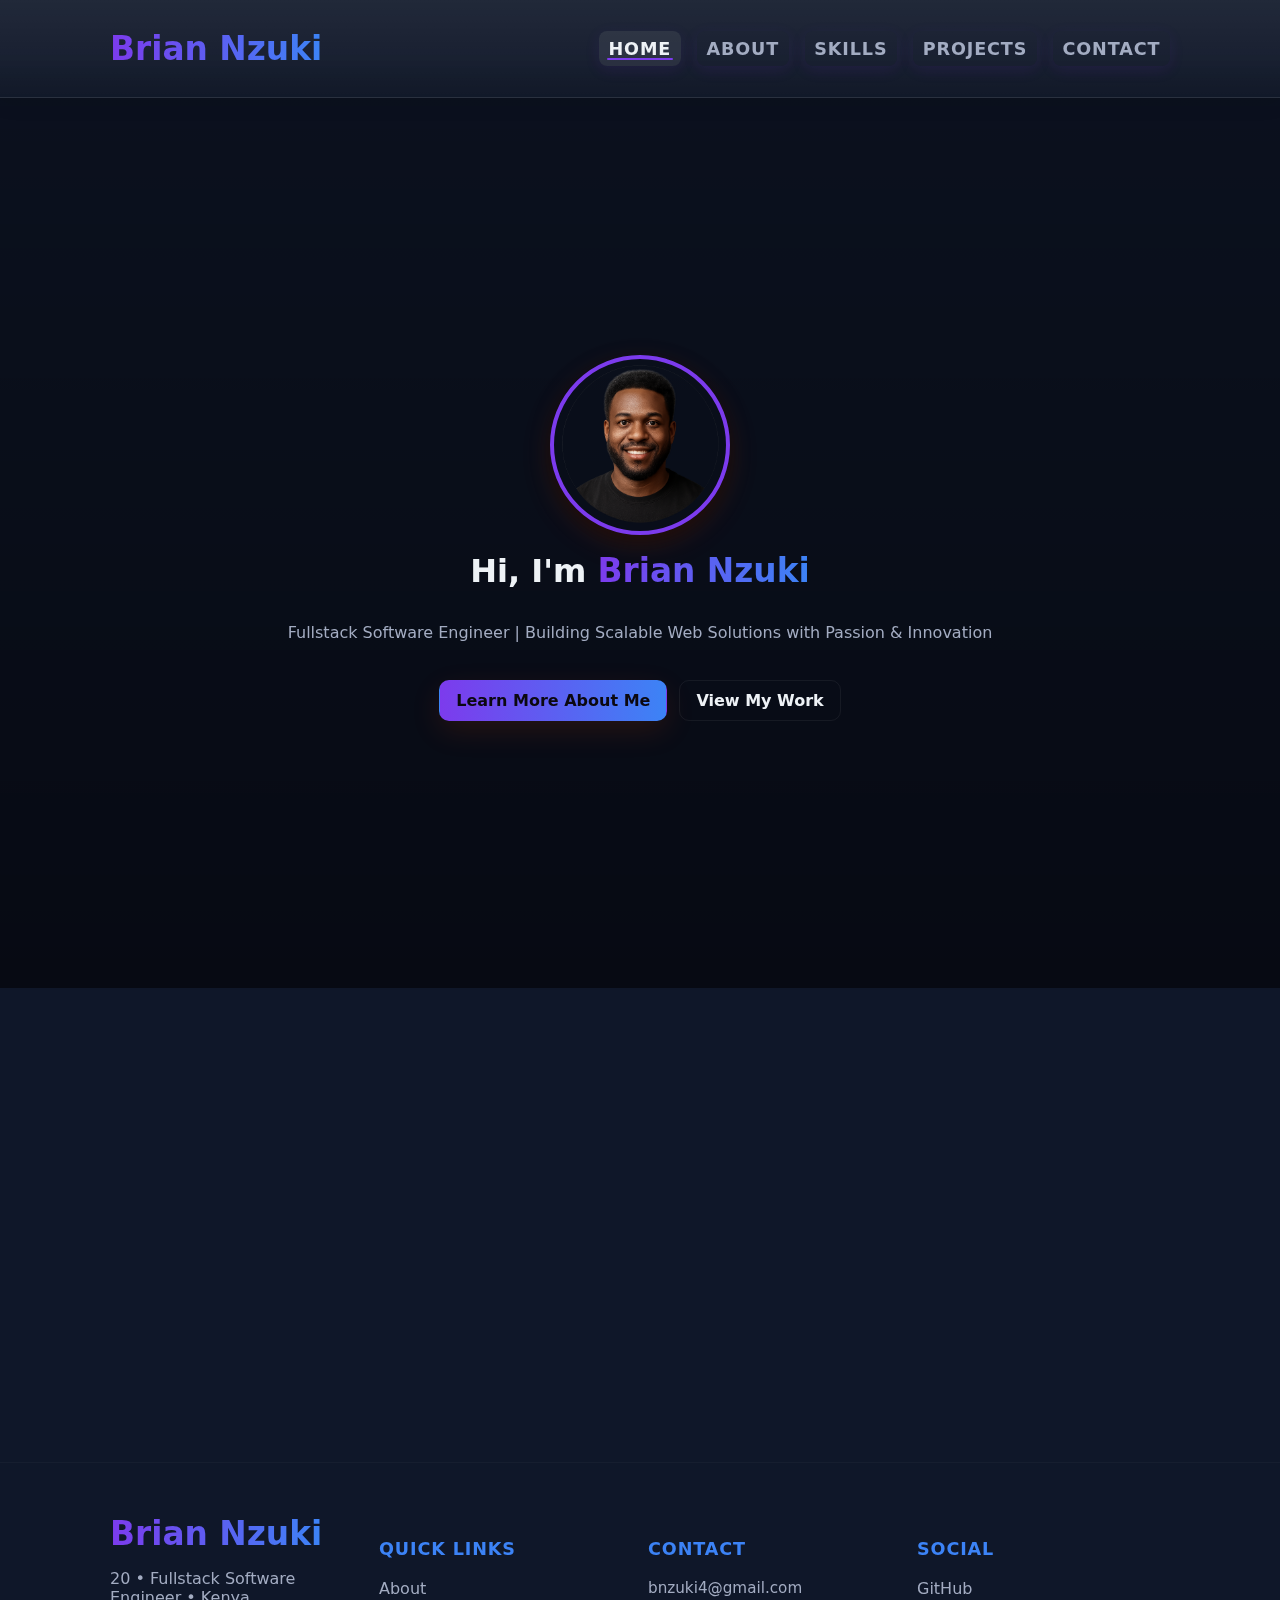
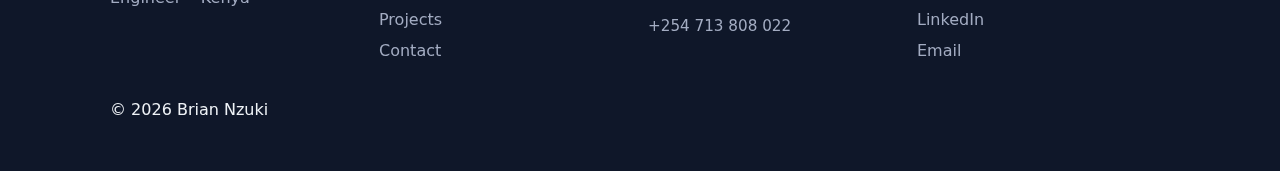
<file: index.html>
<!doctype html>
<html lang="en">

<head>
  <meta charset="utf-8" />
  <meta name="viewport" content="width=device-width,initial-scale=1" />
  <title>Brian Nzuki — Portfolio</title>

  <!-- Favicon -->
  <link rel="icon" type="image/x-icon" href="favicon/favicon.ico" />
  <link rel="icon" type="image/png" sizes="32x32" href="favicon/favicon-32x32.png" />
  <link rel="icon" type="image/png" sizes="16x16" href="favicon/favicon-16x16.png" />
  <link rel="apple-touch-icon" sizes="180x180" href="favicon/apple-touch-icon.png" />
  <link rel="manifest" href="favicon/site.webmanifest" />
  <meta name="theme-color" content="#8a2be6" />
  <meta name="msapplication-TileColor" content="#8a2be6" />

  <link rel="stylesheet" href="css/style.css" />
</head>

<body>
  <header class="site-header glass">
    <div class="container header-inner">
      <a class="brand" href="index.html"><span class="name-gradient">Brian Nzuki</span></a>
      <nav class="nav" id="nav">
        <a href="index.html" class="nav-link active">Home</a>
        <a href="about.html" class="nav-link">About</a>
        <a href="skills.html" class="nav-link">Skills</a>
        <a href="projects.html" class="nav-link">Projects</a>
        <a href="contact.html" class="nav-link">Contact</a>
      </nav>
      <button id="hamburger" class="hamburger" aria-label="menu">☰</button>
    </div>

    <!-- Mobile Navigation Menu -->
    <div id="mobile-nav" class="mobile-nav">
      <div class="mobile-nav-content">
        <div class="mobile-nav-header">
          <span class="name-gradient">Brian Nzuki</span>
          <button id="close-mobile-nav" class="close-mobile-nav" aria-label="close menu">×</button>
        </div>
        <nav class="mobile-nav-links">
          <a href="index.html" class="mobile-nav-link active">Home</a>
          <a href="about.html" class="mobile-nav-link">About</a>
          <a href="skills.html" class="mobile-nav-link">Skills</a>
          <a href="projects.html" class="mobile-nav-link">Projects</a>
          <a href="contact.html" class="mobile-nav-link">Contact</a>
        </nav>
        <div class="mobile-nav-footer">
          <a href="mailto:bnzuki4@gmail.com" class="mobile-nav-contact">bnzuki4@gmail.com</a>
          <a href="tel:+254713808022" class="mobile-nav-contact">+254 713 808 022</a>
        </div>
      </div>
    </div>
  </header>

  <main>
    <section class="hero full" id="home">
      <div class="container">
        <div class="hero-overlay"></div>
        <div class="hero-content" data-animate>
          <img class="profile" src="images/profile.png" alt="Brian Nzuki — profile" width="128" height="128" />
          <h1>Hi, I'm <span class="name-gradient">Brian Nzuki</span></h1>
          <p class="subtitle">Fullstack Software Engineer | Building Scalable Web Solutions with Passion &amp;
            Innovation
          </p>
          <div class="cta-group">
            <a class="btn primary" href="about.html">Learn More About Me</a>
            <a class="btn outline" href="projects.html">View My Work</a>
          </div>
        </div>
      </div>
    </section>

    <section class="stats" data-animate>
      <div class="container stats-grid">
        <div class="stat card">
          <div class="stat-icon">&lt;/&gt;</div>
          <h3>3+ Languages</h3>
          <p>JavaScript • Python • TypeScript</p>
        </div>
        <div class="stat card">
          <div class="stat-icon">🗄️</div>
          <h3>MERN Stack</h3>
          <p>MongoDB • Express • React • Node.js</p>
        </div>
        <div class="stat card">
          <div class="stat-icon">🌐</div>
          <h3>5+ Projects</h3>
          <p>Web apps & AI solutions</p>
        </div>
      </div>
    </section>

    <section class="final-cta" data-animate>
      <div class="container final-cta-inner">
        <h2>Ready to Build Something Amazing?</h2>
        <a class="btn primary" href="contact.html">Get In Touch</a>
      </div>
    </section>
  </main>

  <footer class="site-footer">
    <div class="container footer-grid">
      <div>
        <div class="brand-footer"><span class="name-gradient">Brian Nzuki</span></div>
        <p class="muted">20 • Fullstack Software Engineer • Kenya</p>
      </div>
      <div class="quick-links">
        <h4>Quick Links</h4>
        <a href="about.html">About</a>
        <a href="projects.html">Projects</a>
        <a href="contact.html">Contact</a>
      </div>
      <div class="contact-col">
        <h4>Contact</h4>
        <p>bnzuki4@gmail.com</p>
        <p>+254 713 808 022</p>
      </div>
      <div class="social-col">
        <h4>Social</h4>
        <a href="https://github.com/psychokeed" aria-label="GitHub">GitHub</a>
        <a href="https://www.linkedin.com/in/brian-david-5035b231b/" aria-label="LinkedIn">LinkedIn</a>
        <a href="mailto:bnzuki4@gmail.com">Email</a>
      </div>
    </div>
    <div class="container copyright">© <span id="year"></span> Brian Nzuki</div>
  </footer>

  <div id="toast" class="toast" aria-live="polite"></div>

  <script src="js/main.js"></script>
</body>

</html>
</file>
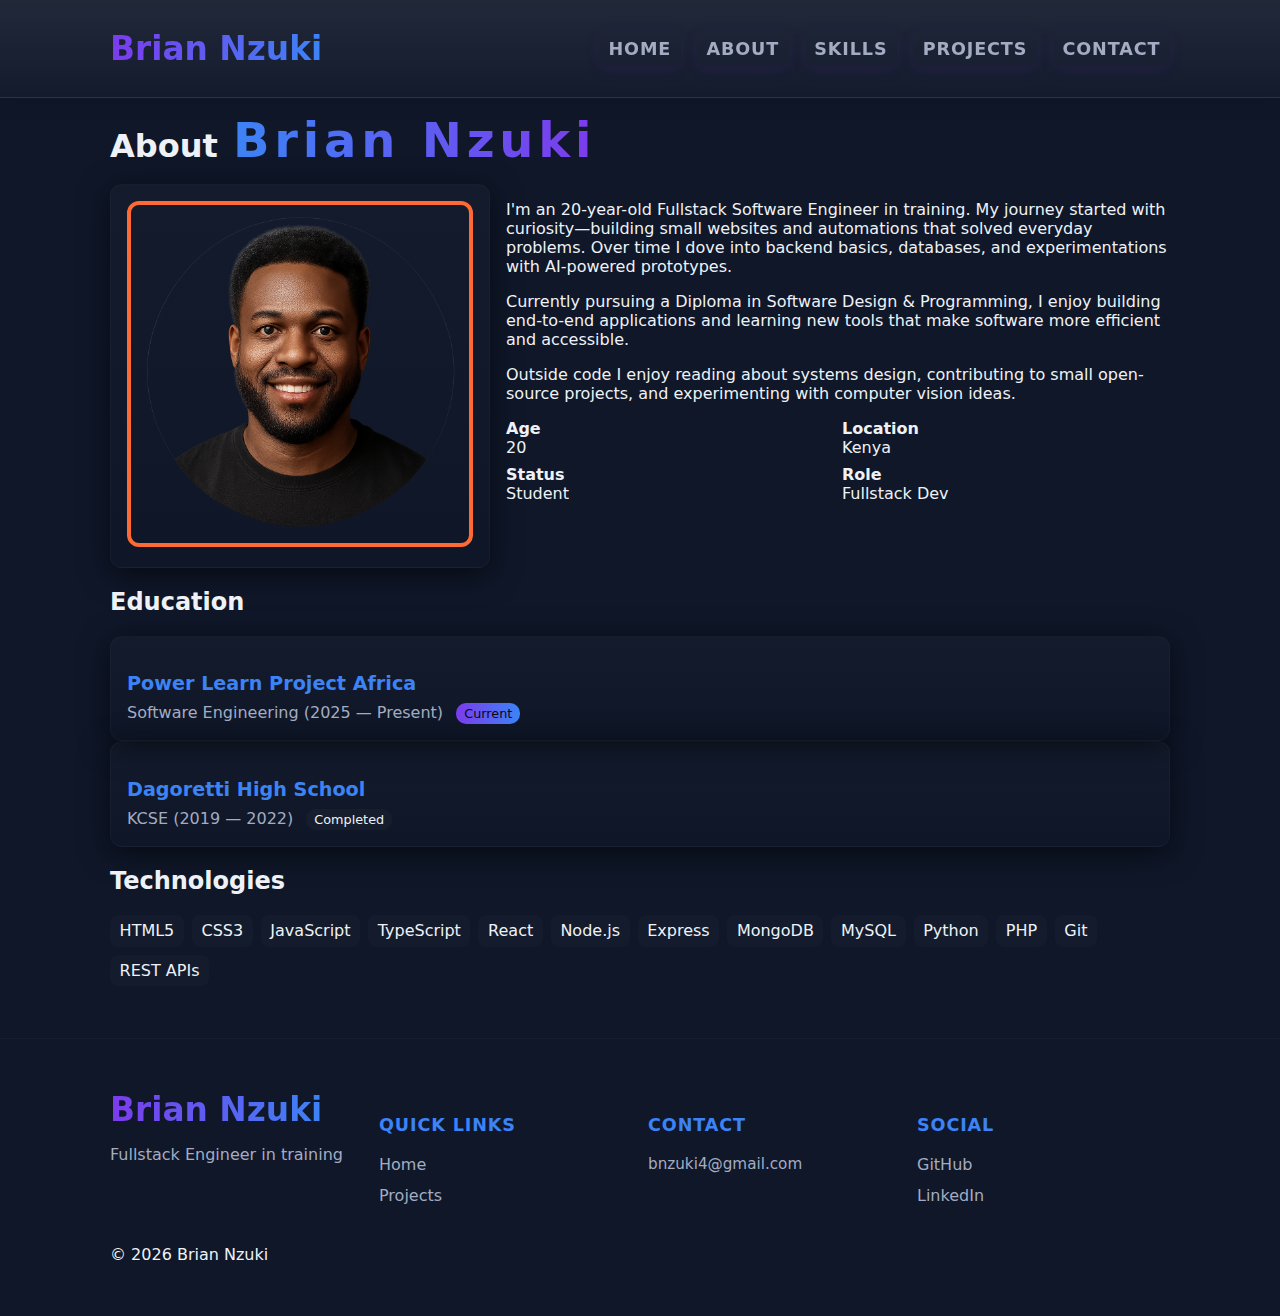
<file: about.html>
<!doctype html>
<html lang="en">

<head>
  <meta charset="utf-8" />
  <meta name="viewport" content="width=device-width,initial-scale=1" />
  <title>About — Brian Nzuki</title>
 <!-- Favicon -->
  <link rel="icon" type="image/x-icon" href="favicon/favicon.ico" />
  <link rel="icon" type="image/png" sizes="32x32" href="favicon/favicon-32x32.png" />
  <link rel="icon" type="image/png" sizes="16x16" href="favicon/favicon-16x16.png" />
  <link rel="apple-touch-icon" sizes="180x180" href="favicon/apple-touch-icon.png" />
  <link rel="manifest" href="favicon/site.webmanifest" />
  <meta name="theme-color" content="#8a2be6" />
  <meta name="msapplication-TileColor" content="#8a2be6" />


  <link rel="stylesheet" href="css/style.css" />
</head>

<body>
  <header class="site-header glass">
    <div class="container header-inner"><a class="brand" href="index.html"><span class="name-gradient">Brian
          Nzuki</span></a>
      <nav class="nav"><a href="index.html" class="nav-link">Home</a><a href="about.html"
          class="nav-link active">About</a><a href="skills.html" class="nav-link">Skills</a><a href="projects.html"
          class="nav-link">Projects</a><a href="contact.html" class="nav-link">Contact</a></nav>
      <button id="hamburger-2" class="hamburger" aria-label="menu">☰</button>
    </div>

    <!-- Mobile Navigation Menu -->
    <div id="mobile-nav" class="mobile-nav">
      <div class="mobile-nav-content">
        <div class="mobile-nav-header">
          <span class="name-gradient">Brian Nzuki</span>
          <button id="close-mobile-nav" class="close-mobile-nav" aria-label="close menu">×</button>
        </div>
        <nav class="mobile-nav-links">
          <a href="index.html" class="mobile-nav-link">Home</a>
          <a href="about.html" class="mobile-nav-link active">About</a>
          <a href="skills.html" class="mobile-nav-link">Skills</a>
          <a href="projects.html" class="mobile-nav-link">Projects</a>
          <a href="contact.html" class="mobile-nav-link">Contact</a>
        </nav>
        <div class="mobile-nav-footer">
          <a href="mailto:bnzuki4@gmail.com" class="mobile-nav-contact">bnzuki4@gmail.com</a>
          <a href="tel:+254713808022" class="mobile-nav-contact">+254 713 808 022</a>
        </div>
      </div>
    </div>
  </header>
  <main class="container">
    <section class="page-hero" data-animate id="about">
      <h1>About <span class="name-gradient">Brian Nzuki</span></h1>
    </section>
    <section class="bio-grid" data-animate id="bio">
      <div class="bio-photo card"><img src="images/profile.png" alt="Brian"
          style="width:100%;border-radius:12px;border:4px solid hsl(16 100% 60%);" /></div>
      <div class="bio-content">
        <p>I'm an 20-year-old Fullstack Software Engineer in training. My journey started with curiosity—building small
          websites and automations that solved everyday problems. Over time I dove into backend basics, databases, and
          experimentations with AI-powered prototypes.</p>
        <p>Currently pursuing a Diploma in Software Design & Programming, I enjoy building end-to-end applications and
          learning new tools that make software more efficient and accessible.</p>
        <p>Outside code I enjoy reading about systems design, contributing to small open-source projects, and
          experimenting with computer vision ideas.</p>
        <div class="info-grid">
          <div><strong>Age</strong>
            <div>20</div>
          </div>
          <div><strong>Location</strong>
            <div>Kenya</div>
          </div>
          <div><strong>Status</strong>
            <div>Student</div>
          </div>
          <div><strong>Role</strong>
            <div>Fullstack Dev</div>
          </div>
        </div>
      </div>
    </section>
    <section class="education" data-animate>
      <h2>Education</h2>
      <div class="timeline">
        <div class="edu card">
          <h3>Power Learn Project Africa</h3>
          <p> Software Engineering (2025 — Present) <span class="badge current">Current</span></p>
        </div>
        <div class="edu card">
          <h3>Dagoretti High School</h3>
          <p>KCSE (2019 — 2022) <span class="badge done">Completed</span></p>
        </div>
      </div>
    </section>
    <section class="techs" data-animate>
      <h2>Technologies</h2>
      <div class="tech-grid"><span class="tech">HTML5</span><span class="tech">CSS3</span><span
          class="tech">JavaScript</span><span class="tech">TypeScript</span><span class="tech">React</span><span
          class="tech">Node.js</span><span class="tech">Express</span><span class="tech">MongoDB</span><span
          class="tech">MySQL</span><span class="tech">Python</span><span class="tech">PHP</span><span
          class="tech">Git</span><span class="tech">REST APIs</span></div>
    </section>
  </main>
  <footer class="site-footer">
    <div class="container footer-grid">
      <div>
        <div class="brand-footer"><span class="name-gradient">Brian Nzuki</span></div>
        <p class="muted">Fullstack Engineer in training</p>
      </div>
      <div class="quick-links">
        <h4>Quick Links</h4><a href="index.html">Home</a><a href="projects.html">Projects</a>
      </div>
      <div class="contact-col">
        <h4>Contact</h4>
        <p>bnzuki4@gmail.com</p>
      </div>
      <div class="social-col">
        <h4>Social</h4><a href="#">GitHub</a><a href="#">LinkedIn</a>
      </div>
    </div>
    <div class="container copyright">© <span id="year-2"></span> Brian Nzuki</div>
  </footer>
  <script src="js/main.js"></script>
</body>

</html>
</file>
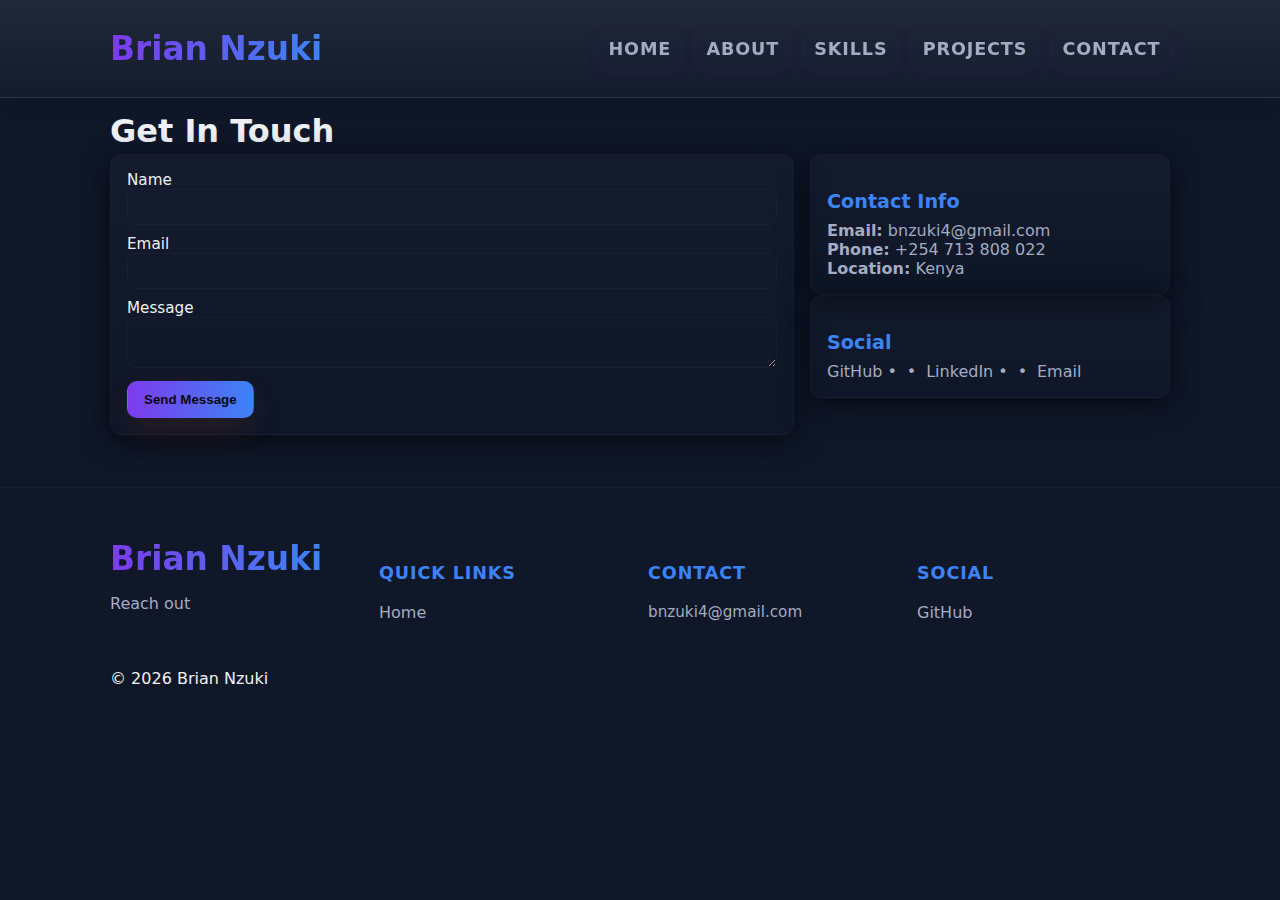
<file: contact.html>
<!doctype html>
<html lang="en">

<head>
  <meta charset="utf-8" />
  <meta name="viewport" content="width=device-width,initial-scale=1" />
  <title>Contact — Brian Nzuki</title>

   <!-- Favicon -->
  <link rel="icon" type="image/x-icon" href="favicon/favicon.ico" />
  <link rel="icon" type="image/png" sizes="32x32" href="favicon/favicon-32x32.png" />
  <link rel="icon" type="image/png" sizes="16x16" href="favicon/favicon-16x16.png" />
  <link rel="apple-touch-icon" sizes="180x180" href="favicon/apple-touch-icon.png" />
  <link rel="manifest" href="favicon/site.webmanifest" />
  <meta name="theme-color" content="#8a2be6" />
  <meta name="msapplication-TileColor" content="#8a2be6" />

  <link rel="stylesheet" href="css/style.css" />
</head>

<body>
  <header class="site-header glass">
    <div class="container header-inner"><a class="brand" href="index.html"><span class="name-gradient">Brian
          Nzuki</span></a>
      <nav class="nav"><a href="index.html" class="nav-link">Home</a><a href="about.html" class="nav-link">About</a><a
          href="skills.html" class="nav-link">Skills</a><a href="projects.html" class="nav-link">Projects</a><a
          href="contact.html" class="nav-link active">Contact</a></nav>
    </div>

    <!-- Mobile Navigation Menu -->
    <div id="mobile-nav" class="mobile-nav">
      <div class="mobile-nav-content">
        <div class="mobile-nav-header">
          <span class="name-gradient">Brian Nzuki</span>
          <button id="close-mobile-nav" class="close-mobile-nav" aria-label="close menu">×</button>
        </div>
        <nav class="mobile-nav-links">
          <a href="index.html" class="mobile-nav-link">Home</a>
          <a href="about.html" class="mobile-nav-link">About</a>
          <a href="skills.html" class="mobile-nav-link">Skills</a>
          <a href="projects.html" class="mobile-nav-link">Projects</a>
          <a href="contact.html" class="mobile-nav-link active">Contact</a>
        </nav>
        <div class="mobile-nav-footer">
          <a href="mailto:bnzuki4@gmail.com" class="mobile-nav-contact">bnzuki4@gmail.com</a>
          <a href="tel:+254713808022" class="mobile-nav-contact">+254 713 808 022</a>
        </div>
      </div>
    </div>
  </header>
  <main class="container">
    <section class="page-hero" data-animate id="contact">
      <h1>Get In Touch</h1>
    </section>
    <section class="contact-grid" data-animate id="contact-form">
      <div class="contact-form card">
        <form id="contactForm" novalidate>
          <label>Name<input type="text" id="cname" required minlength="2" /></label>
          <label>Email<input type="email" id="cemail" required /></label>
          <label>Message<textarea id="cmsg" required minlength="10"></textarea></label>
          <button class="btn primary" type="submit" id="submitBtn">Send Message</button>
        </form>
      </div>
      <div class="contact-info">
        <div class="card">
          <h3>Contact Info</h3>
          <p><strong>Email:</strong> bnzuki4@gmail.com</p>
          <p><strong>Phone:</strong> +254 713 808 022</p>
          <p><strong>Location:</strong> Kenya</p>
        </div>
        <div class="card">
          <h3>Social</h3>
          <p><a href="https://github.com/psychokeed">GitHub</a> • <a href="https://www.linkedin.com/in/brian-david-5035b231b/">LinkedIn</a> • <a href="mailto:bnzuki4@gmail.com">Email</a></p>
        </div>
      </div>
    </section>
    <section class="contact-success" id="contactSuccess" style="display:none;" data-animate>
      <div class="card">
        <h3>Thanks — Let's collaborate!</h3>
        <p>I’ll get back to you shortly.</p>
      </div>
    </section>
  </main>
  <footer class="site-footer">
    <div class="container footer-grid">
      <div>
        <div class="brand-footer"><span class="name-gradient">Brian Nzuki</span></div>
        <p class="muted">Reach out</p>
      </div>
      <div class="quick-links">
        <h4>Quick Links</h4><a href="index.html">Home</a>
      </div>
      <div class="contact-col">
        <h4>Contact</h4>
        <p>bnzuki4@gmail.com</p>
      </div>
      <div class="social-col">
        <h4>Social</h4><a href="#">GitHub</a>
      </div>
    </div>
    <div class="container copyright">© <span id="year-5"></span> Brian Nzuki</div>
  </footer>
  <script src="js/main.js"></script>
</body>

</html>
</file>
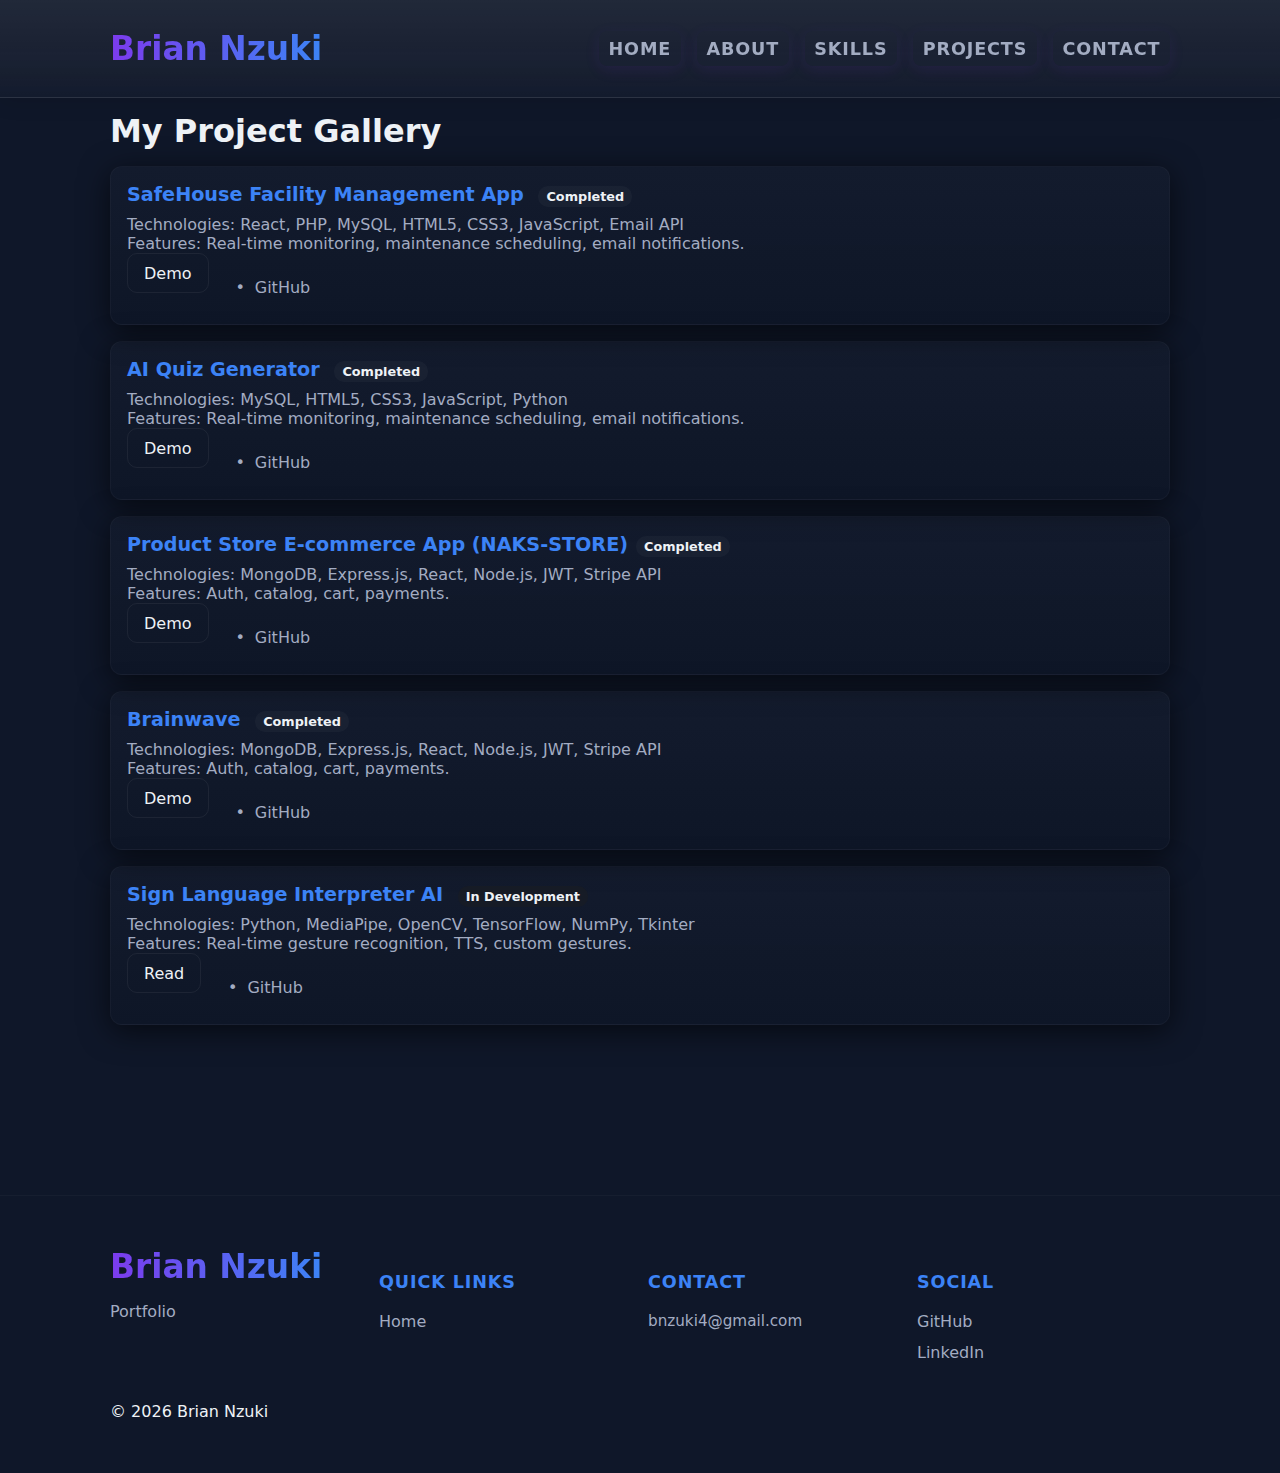
<file: projects.html>
<!doctype html>
<html lang="en">

<head>
    <meta charset="utf-8" />
    <meta name="viewport" content="width=device-width,initial-scale=1" />
    <title>Projects — Brian Nzuki</title>

     <!-- Favicon -->
  <link rel="icon" type="image/x-icon" href="favicon/favicon.ico" />
  <link rel="icon" type="image/png" sizes="32x32" href="favicon/favicon-32x32.png" />
  <link rel="icon" type="image/png" sizes="16x16" href="favicon/favicon-16x16.png" />
  <link rel="apple-touch-icon" sizes="180x180" href="favicon/apple-touch-icon.png" />
  <link rel="manifest" href="favicon/site.webmanifest" />
  <meta name="theme-color" content="#8a2be6" />
  <meta name="msapplication-TileColor" content="#8a2be6" />

    <link rel="stylesheet" href="css/style.css" />
</head>

<body>
    <header class="site-header glass">
        <div class="container header-inner"><a class="brand" href="index.html"><span class="name-gradient">Brian
                    Nzuki</span></a>
            <nav class="nav"><a href="index.html" class="nav-link">Home</a><a href="about.html"
                    class="nav-link">About</a><a href="skills.html" class="nav-link">Skills</a><a href="projects.html"
                    class="nav-link active">Projects</a><a href="contact.html" class="nav-link">Contact</a></nav>
        </div>

        <!-- Mobile Navigation Menu -->
        <div id="mobile-nav" class="mobile-nav">
            <div class="mobile-nav-content">
                <div class="mobile-nav-header">
                    <span class="name-gradient">Brian Nzuki</span>
                    <button id="close-mobile-nav" class="close-mobile-nav" aria-label="close menu">×</button>
                </div>
                <nav class="mobile-nav-links">
                    <a href="index.html" class="mobile-nav-link">Home</a>
                    <a href="about.html" class="mobile-nav-link">About</a>
                    <a href="skills.html" class="mobile-nav-link">Skills</a>
                    <a href="projects.html" class="mobile-nav-link active">Projects</a>
                    <a href="contact.html" class="mobile-nav-link">Contact</a>
                </nav>
                <div class="mobile-nav-footer">
                    <a href="mailto:bnzuki4@gmail.com" class="mobile-nav-contact">bnzuki4@gmail.com</a>
                    <a href="tel:+254713808022" class="mobile-nav-contact">+254 713 808 022</a>
                </div>
            </div>
        </div>
    </header>
    <main class="container">
        <section class="page-hero" data-animate id="projects">
            <h1>My Project Gallery</h1>
        </section>
        <section class="project-feature" data-animate id="projects-list">
            <div class="project card alt">
                <div class="project-meta">
                    <h3>SafeHouse Facility Management App <span class="badge">Completed</span></h3>
                    <p>Technologies: React, PHP, MySQL, HTML5, CSS3, JavaScript, Email API</p>
                    <p>Features: Real-time monitoring, maintenance scheduling, email notifications.</p>
                    <p class="proj-cta"><a class="btn outline" href="#">Demo</a> <a class="btn"
                            href="https://github.com/psychokeed">GitHub</a></p>
                </div>
            </div>
        </section>
        <section class="project-feature" data-animate id="projects-list">
            <div class="project card alt">
                <div class="project-meta">
                    <h3>AI Quiz Generator <span class="badge">Completed</span></h3>
                    <p>Technologies: MySQL, HTML5, CSS3, JavaScript, Python</p>
                    <p>Features: Real-time monitoring, maintenance scheduling, email notifications.</p>
                    <p class="proj-cta"><a class="btn outline" href="https://hackathon3-306b.onrender.com/">Demo</a> <a class="btn"
                            href="https://github.com/psychokeed/hackathon3">GitHub</a></p>
                </div>
            </div>
        </section>
        <section class="project-feature" data-animate>
            <div class="project card">
                <div class="project-meta">
                    <h3>Product Store E-commerce App (NAKS-STORE)<span class="badge">Completed</span></h3>
                    <p>Technologies: MongoDB, Express.js, React, Node.js, JWT, Stripe API</p>
                    <p>Features: Auth, catalog, cart, payments.</p>
                    <p class="proj-cta"><a class="btn outline" href="https://naks-store.vercel.app/">Demo</a> <a class="btn"
                            href="https://github.com/psychokeed/NAKS-STORE">GitHub</a></p>
                </div>
            </div>
        </section>
        <section class="project-feature" data-animate>
            <div class="project card">
                <div class="project-meta">
                    <h3>Brainwave <span class="badge">Completed</span></h3>
                    <p>Technologies: MongoDB, Express.js, React, Node.js, JWT, Stripe API</p>
                    <p>Features: Auth, catalog, cart, payments.</p>
                    <p class="proj-cta"><a class="btn outline" href="https://aichattingbrainwave.vercel.app/">Demo</a> <a class="btn"
                            href="https://github.com/psychokeed/Brainwave">GitHub</a></p>
                </div>
            </div>
        </section>
        <section class="project-feature" data-animate>
            <div class="project card alt">
                <div class="project-meta">
                    <h3>Sign Language Interpreter AI <span class="badge in-progress">In Development</span></h3>
                    <p>Technologies: Python, MediaPipe, OpenCV, TensorFlow, NumPy, Tkinter</p>
                    <p>Features: Real-time gesture recognition, TTS, custom gestures.</p>
                    <p class="proj-cta"><a class="btn outline" href="javascript:void(0);" aria-disabled="true" tabindex="-1">Read</a> <a class="btn"
                            href="https://github.com/psychokeed">GitHub</a></p>
                </div>
            </div>
        </section>
        <section class="cta-collab" data-animate>
            <h3>Interested in collaborating?</h3>
            <p><a class="btn primary" href="contact.html">Let's talk</a> <a class="btn outline"
                    href="https://github.com/psychokeed" target="_blank">View GitHub Profile</a></p>
        </section>
    </main>
    <footer class="site-footer">
        <div class="container footer-grid">
            <div>
                <div class="brand-footer"><span class="name-gradient">Brian Nzuki</span></div>
                <p class="muted">Portfolio</p>
            </div>
            <div class="quick-links">
                <h4>Quick Links</h4><a href="index.html">Home</a>
            </div>
            <div class="contact-col">
                <h4>Contact</h4>
                <p>bnzuki4@gmail.com</p>
            </div>
            <div class="social-col">
                <h4>Social</h4><a href="https://github.com/psychokeed" aria-label="GitHub">GitHub</a><a href="https://www.linkedin.com/in/brian-david-5035b231b/" aria-label="LinkedIn">LinkedIn</a>
            </div>
        </div>
        <div class="container copyright">© <span id="year-4"></span> Brian Nzuki</div>
    </footer>
    <script src="js/main.js"></script>
</body>

</html>
</file>
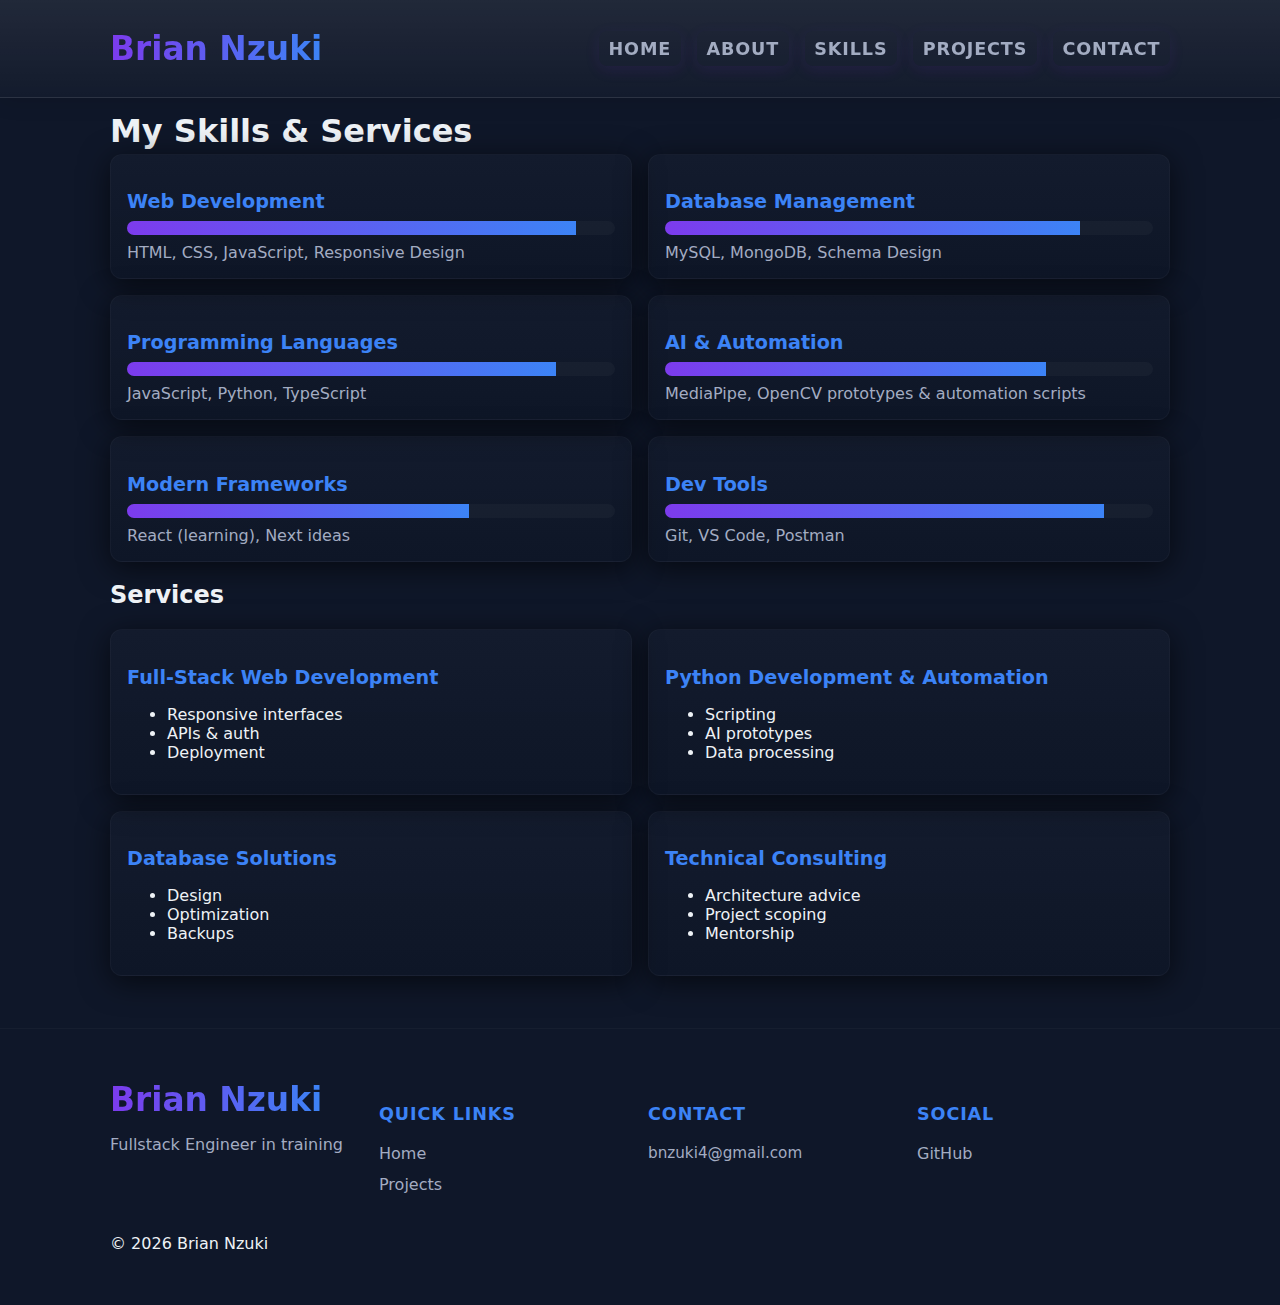
<file: skills.html>
<!doctype html>
<html lang="en">

<head>
  <meta charset="utf-8" />
  <meta name="viewport" content="width=device-width,initial-scale=1" />
  <title>Skills — Brian Nzuki</title>

   <!-- Favicon -->
  <link rel="icon" type="image/x-icon" href="favicon/favicon.ico" />
  <link rel="icon" type="image/png" sizes="32x32" href="favicon/favicon-32x32.png" />
  <link rel="icon" type="image/png" sizes="16x16" href="favicon/favicon-16x16.png" />
  <link rel="apple-touch-icon" sizes="180x180" href="favicon/apple-touch-icon.png" />
  <link rel="manifest" href="favicon/site.webmanifest" />
  <meta name="theme-color" content="#8a2be6" />
  <meta name="msapplication-TileColor" content="#8a2be6" />

  <link rel="stylesheet" href="css/style.css" />
</head>

<body>
  <header class="site-header glass">
    <div class="container header-inner"><a class="brand" href="index.html"><span class="name-gradient">Brian
          Nzuki</span></a>
      <nav class="nav"><a href="index.html" class="nav-link">Home</a><a href="about.html" class="nav-link">About</a><a
          href="skills.html" class="nav-link active">Skills</a><a href="projects.html" class="nav-link">Projects</a><a
          href="contact.html" class="nav-link">Contact</a></nav>
    </div>

    <!-- Mobile Navigation Menu -->
    <div id="mobile-nav" class="mobile-nav">
      <div class="mobile-nav-content">
        <div class="mobile-nav-header">
          <span class="name-gradient">Brian Nzuki</span>
          <button id="close-mobile-nav" class="close-mobile-nav" aria-label="close menu">×</button>
        </div>
        <nav class="mobile-nav-links">
          <a href="index.html" class="mobile-nav-link">Home</a>
          <a href="about.html" class="mobile-nav-link">About</a>
          <a href="skills.html" class="mobile-nav-link active">Skills</a>
          <a href="projects.html" class="mobile-nav-link">Projects</a>
          <a href="contact.html" class="mobile-nav-link">Contact</a>
        </nav>
        <div class="mobile-nav-footer">
          <a href="mailto:bnzuki4@gmail.com" class="mobile-nav-contact">bnzuki4@gmail.com</a>
          <a href="tel:+254713808022" class="mobile-nav-contact">+254 713 808 022</a>
        </div>
      </div>
    </div>
  </header>
  <main class="container">
    <section class="page-hero" data-animate id="skills">
      <h1>My Skills &amp; Services</h1>
    </section>
    <section class="skills-grid" data-animate id="skills-grid">
      <div class="skill card">
        <h3>Web Development</h3>
        <div class="bar">
          <div class="bar-fill" data-fill="92"></div>
        </div>
        <p>HTML, CSS, JavaScript, Responsive Design</p>
      </div>
      <div class="skill card">
        <h3>Database Management</h3>
        <div class="bar">
          <div class="bar-fill" data-fill="85"></div>
        </div>
        <p>MySQL, MongoDB, Schema Design</p>
      </div>
      <div class="skill card">
        <h3>Programming Languages</h3>
        <div class="bar">
          <div class="bar-fill" data-fill="88"></div>
        </div>
        <p>JavaScript, Python, TypeScript</p>
      </div>
      <div class="skill card">
        <h3>AI &amp; Automation</h3>
        <div class="bar">
          <div class="bar-fill" data-fill="78"></div>
        </div>
        <p>MediaPipe, OpenCV prototypes & automation scripts</p>
      </div>
      <div class="skill card">
        <h3>Modern Frameworks</h3>
        <div class="bar">
          <div class="bar-fill" data-fill="70"></div>
        </div>
        <p>React (learning), Next ideas</p>
      </div>
      <div class="skill card">
        <h3>Dev Tools</h3>
        <div class="bar">
          <div class="bar-fill" data-fill="90"></div>
        </div>
        <p>Git, VS Code, Postman</p>
      </div>
    </section>
    <section class="services" data-animate>
      <h2>Services</h2>
      <div class="services-grid">
        <div class="service card">
          <h3>Full-Stack Web Development</h3>
          <ul>
            <li>Responsive interfaces</li>
            <li>APIs & auth</li>
            <li>Deployment</li>
          </ul>
        </div>
        <div class="service card">
          <h3>Python Development & Automation</h3>
          <ul>
            <li>Scripting</li>
            <li>AI prototypes</li>
            <li>Data processing</li>
          </ul>
        </div>
        <div class="service card">
          <h3>Database Solutions</h3>
          <ul>
            <li>Design</li>
            <li>Optimization</li>
            <li>Backups</li>
          </ul>
        </div>
        <div class="service card">
          <h3>Technical Consulting</h3>
          <ul>
            <li>Architecture advice</li>
            <li>Project scoping</li>
            <li>Mentorship</li>
          </ul>
        </div>
      </div>
    </section>
  </main>
  <footer class="site-footer">
    <div class="container footer-grid">
      <div>
        <div class="brand-footer"><span class="name-gradient">Brian Nzuki</span></div>
        <p class="muted">Fullstack Engineer in training</p>
      </div>
      <div class="quick-links">
        <h4>Quick Links</h4><a href="index.html">Home</a><a href="projects.html">Projects</a>
      </div>
      <div class="contact-col">
        <h4>Contact</h4>
        <p>bnzuki4@gmail.com</p>
      </div>
      <div class="social-col">
        <h4>Social</h4><a href="https://github.com/psychokeed" aria-label="GitHub">GitHub</a>
      </div>
    </div>
    <div class="container copyright">© <span id="year-3"></span> Brian Nzuki</div>
  </footer>
  <script src="js/main.js"></script>
</body>

</html>
</file>
<file: css/style.css>
/* Dark-themed portfolio for Brian Nzuki */
:root {
  --bg: hsl(222 47% 11%);
  --card: hsl(222 47% 15%);
  --muted: hsl(222 20% 70%);
  --text: hsl(210 30% 95%);
  --accent: hsl(262 83% 58%);
  --accent-2: hsl(217 91% 60%);
  --accent-3: hsl(327 85% 65%);
  --glass: rgba(255, 255, 255, 0.04);
  --glass-nav: rgba(255, 255, 255, 0.08);
  --radius: 12px;
  --transition: 280ms cubic-bezier(.2, .9, .3, 1);
  --navbar-height: 88px;
}

* {
  box-sizing: border-box
}

html,
body {
  height: 100%
}

body {
  margin: 0;
  font-family: Inter, system-ui, -apple-system, 'Segoe UI', Roboto;
  background: var(--bg);
  color: var(--text);
  -webkit-font-smoothing: antialiased;
  padding-top: var(--navbar-height);
}

/* layout */
.container {
  max-width: 1100px;
  margin: 0 auto;
  padding: 1.25rem
}

.card {
  background: linear-gradient(180deg, rgba(255, 255, 255, 0.02), rgba(0, 0, 0, 0.03));
  padding: 1rem;
  border-radius: var(--radius);
  box-shadow: 0 6px 30px rgba(0, 0, 0, 0.6);
  border: 1px solid rgba(255, 255, 255, 0.03)
}

.site-header {
  position: fixed;
  left: 0;
  right: 0;
  top: 0;
  z-index: 60;
  padding: .6rem 0;
  backdrop-filter: blur(20px);
  background: linear-gradient(180deg, var(--glass-nav), rgba(255, 255, 255, 0.02));
  border-bottom: 1px solid rgba(255, 255, 255, 0.05);
  transition: all var(--transition);
  box-shadow: 0 4px 20px rgba(0, 0, 0, 0.1);
}

.site-header.scrolled {
  background: linear-gradient(180deg, rgba(255, 255, 255, 0.12), rgba(255, 255, 255, 0.04));
  backdrop-filter: blur(25px);
  box-shadow: 0 8px 32px rgba(0, 0, 0, 0.2);
}

.header-inner {
  display: flex;
  align-items: center;
  justify-content: space-between;
  gap: 1rem
}

.brand {
  font-weight: 800;
  text-decoration: none;
  color: var(--text);
  display: inline-flex;
  align-items: center
}

.page-hero .name-gradient {
  font-size: 3rem;
  font-weight: 900;
  letter-spacing: 0.1em;
  background: linear-gradient(90deg, var(--accent-2), var(--accent));
  -webkit-background-clip: text;
  background-clip: text;
  color: transparent;
  display: inline-block;
  margin-left: 0.25rem;
}

.name-gradient {
  background: linear-gradient(90deg, var(--accent), var(--accent-2));
  -webkit-background-clip: text;
  background-clip: text;
  color: transparent;
  font-weight: 800;
  font-size: 2.05rem;
}

.nav {
  display: flex;
  flex-direction: row;
  gap: 1rem;
  align-items: center;
  padding-left: 0;
  border-left: none;
  background: transparent;
  border-radius: 0;
  max-width: none;
  margin: 0;
}

.nav a {
  color: var(--accent-2);
  text-decoration: none;
  padding: .75rem 1rem;
  border-radius: 12px;
  position: relative;
  transition: all var(--transition);
  font-weight: 600;
  display: block;
  font-size: 1.1rem;
  letter-spacing: 0.05em;
  text-transform: uppercase;
  box-shadow: 0 4px 15px rgba(138, 43, 226, 0.1);
}

.nav a:hover {
  color: var(--text);
  background: linear-gradient(135deg, var(--accent), var(--accent-2));
  box-shadow: 0 8px 25px rgba(138, 43, 226, 0.3);
  transform: translateX(6px);
}

.nav a::after {
  content: "";
  position: absolute;
  left: 15%;
  right: 15%;
  height: 3px;
  background: linear-gradient(90deg, var(--accent), var(--accent-2));
  bottom: 8px;
  transition: all 280ms cubic-bezier(.2, .9, .3, 1);
  border-radius: 2px;
  transform: scaleX(0);
  opacity: 0;
}

.nav a:hover::after {
  transform: scaleX(1);
  opacity: 1;
}

.nav a.active {
  color: var(--text);
  background: linear-gradient(135deg, rgba(138, 43, 226, 0.15), rgba(59, 130, 246, 0.15));
  box-shadow: 0 4px 15px rgba(138, 43, 226, 0.1);
}

.nav a.active::after {
  transform: scaleX(1);
  opacity: 1;
}

.hamburger {
  display: none;
  background: transparent;
  border: 0;
  color: var(--text);
  font-size: 1.25rem;
  cursor: pointer
}

/* Mobile Navigation */
.mobile-nav {
  position: fixed;
  top: 0;
  left: 0;
  width: 100%;
  height: 100vh;
  background: linear-gradient(135deg, rgba(2, 6, 23, 0.98), rgba(13, 14, 33, 0.95));
  backdrop-filter: blur(30px);
  z-index: 100;
  opacity: 0;
  visibility: hidden;
  transition: all var(--transition);
}

.mobile-nav.open {
  opacity: 1;
  visibility: visible;
}

.mobile-nav-content {
  display: flex;
  flex-direction: column;
  height: 100%;
  padding: 2rem;
  max-width: 320px;
  margin: 0 auto;
}

.mobile-nav-header {
  display: flex;
  justify-content: space-between;
  align-items: center;
  padding-bottom: 2rem;
  border-bottom: 1px solid rgba(255, 255, 255, 0.1);
  margin-bottom: 2rem;
}

.close-mobile-nav {
  background: transparent;
  border: 0;
  color: var(--text);
  font-size: 1.5rem;
  cursor: pointer;
  padding: 0.5rem;
  border-radius: 50%;
  transition: all var(--transition);
}

.close-mobile-nav:hover {
  background: rgba(255, 255, 255, 0.1);
}

.mobile-nav-links {
  flex: 1;
  display: flex;
  flex-direction: column;
  gap: 0.5rem;
}

.mobile-nav-link {
  color: var(--text);
  text-decoration: none;
  padding: 1rem 1.5rem;
  border-radius: 16px;
  transition: all var(--transition);
  font-weight: 500;
  position: relative;
  display: flex;
  align-items: center;
  gap: 0.75rem;
}

.mobile-nav-link:hover {
  background: linear-gradient(135deg, rgba(138, 43, 226, 0.15), rgba(59, 130, 246, 0.15));
  transform: translateX(12px);
  box-shadow: 0 8px 25px rgba(138, 43, 226, 0.1);
}

.mobile-nav-link.active {
  background: linear-gradient(135deg, var(--accent), var(--accent-2));
  color: #0b0810;
  box-shadow: 0 8px 25px rgba(138, 43, 226, 0.2);
}

.mobile-nav-footer {
  padding-top: 2rem;
  border-top: 1px solid rgba(255, 255, 255, 0.1);
  display: flex;
  flex-direction: column;
  gap: 1rem;
}

.mobile-nav-contact {
  color: var(--muted);
  text-decoration: none;
  padding: 0.5rem 0;
  transition: all var(--transition);
}

.mobile-nav-contact:hover {
  color: var(--text);
}

/* hero */
.full {
  min-height: 100vh;
  display: grid;
  place-items: center;
  position: relative;
  overflow: hidden
}

/* Social Links inside card with inline links separated by bullets */
.card h3 {
  font-weight: 700;
  font-size: 1.2rem;
  margin-bottom: 0.5rem;
  color: var(--accent-2);
}

.card p {
  color: var(--muted);
  font-size: 1rem;
  margin: 0;
}

.card p a {
  color: var(--muted);
  text-decoration: none;
  font-weight: 500;
  transition: color var(--transition);
}

.card p a:hover {
  color: var(--accent);
  text-decoration: underline;
}

.card p a + a::before {
  content: " • ";
  color: var(--muted);
  padding: 0 0.3rem;
  user-select: none;
}

/* Footer Quick Links, Contact, and Social Columns */
.quick-links,
.contact-col,
.social-col {
  display: flex;
  flex-direction: column;
  gap: 0.75rem;
}

.quick-links h4,
.contact-col h4,
.social-col h4 {
  font-weight: 700;
  font-size: 1.1rem;
  margin-bottom: 0.5rem;
  color: var(--accent-2);
  text-transform: uppercase;
  letter-spacing: 0.05em;
}

.quick-links a,
.social-col a {
  color: var(--muted);
  text-decoration: none;
  transition: color var(--transition);
  font-weight: 500;
}

.quick-links a:hover,
.social-col a:hover {
  color: var(--accent);
  text-decoration: underline;
}

.contact-col p {
  color: var(--muted);
  margin: 0;
  font-weight: 400;
  font-size: 0.95rem;
}

.contact-col p:not(:last-child) {
  margin-bottom: 0.5rem;
}

.hero-overlay {
  position: absolute;
  inset: 0;
  background: linear-gradient(180deg, rgba(2, 6, 23, 0.3), rgba(2, 6, 23, 0.6));
  mix-blend-mode: multiply;
  pointer-events: none
}

.hero-content {
  position: relative;
  z-index: 2;
  text-align: center;
  display: flex;
  flex-direction: column;
  align-items: center;
  gap: .8rem
}

.profile {
  width: 128px;
  height: 128px;
  border-radius: 50%;
  border: 4px solid var(--accent);
  box-shadow: 0 10px 30px rgba(255, 77, 0, 0.15), 0 6px 18px rgba(0, 0, 0, 0.6)
}

/* headings and ctas */
h1 {
  font-size: 2rem;
  margin: .25rem 0
}

.subtitle {
  color: var(--muted);
  max-width: 760px
}

.cta-group {
  display: flex;
  gap: .75rem;
  margin-top: .6rem
}

.btn {
  display: inline-block;
  padding: .6rem 1rem;
  border-radius: 10px;
  text-decoration: none;
  font-weight: 600;
  border: 1px solid transparent;
  transition: transform var(--transition), box-shadow var(--transition)
}

.btn.primary {
  background: linear-gradient(90deg, var(--accent), var(--accent-2));
  color: #0b0810;
  box-shadow: 0 10px 30px rgba(255, 77, 0, 0.12);
  position: relative;
  overflow: hidden;
}

.btn.primary::before {
  content: '';
  position: absolute;
  top: 0;
  left: -100%;
  width: 100%;
  height: 100%;
  background: linear-gradient(90deg, transparent, rgba(255, 255, 255, 0.2), transparent);
  transition: left 0.5s;
}

.btn.primary:hover::before {
  left: 100%;
}

.btn.outline {
  background: transparent;
  border: 1px solid rgba(255, 255, 255, 0.06);
  color: var(--text);
  position: relative;
  overflow: hidden;
}

.btn.outline:hover {
  background: rgba(255, 255, 255, 0.05);
  border-color: rgba(255, 255, 255, 0.15);
  transform: translateY(-2px);
  box-shadow: 0 8px 25px rgba(0, 0, 0, 0.3);
}

/* stats */
.stats {
  padding: 2rem 0
}

.stats-grid {
  display: grid;
  grid-template-columns: repeat(3, 1fr);
  gap: 1rem
}

.stat {
  padding: 1.2rem;
  border-radius: 12px;
  text-align: center;
  transition: transform var(--transition), box-shadow var(--transition)
}

.stat:hover {
  transform: translateY(-8px);
  box-shadow: 0 30px 60px rgba(0, 0, 0, 0.6)
}

.card {
  background: linear-gradient(180deg, rgba(255, 255, 255, 0.02), rgba(0, 0, 0, 0.03));
  padding: 1rem;
  border-radius: var(--radius);
  box-shadow: 0 6px 30px rgba(0, 0, 0, 0.6);
  border: 1px solid rgba(255, 255, 255, 0.03);
  transition: all var(--transition);
}

.card:hover {
  transform: translateY(-4px);
  box-shadow: 0 20px 40px rgba(0, 0, 0, 0.8);
  border-color: rgba(255, 255, 255, 0.08);
}

/* final cta */
.final-cta {
  padding: 2rem 0;
  text-align: center
}

/* footer */
.site-footer {
  padding: 2rem 0;
  margin-top: 2rem;
  border-top: 1px solid rgba(255, 255, 255, 0.03);
  position: relative
}

.footer-grid {
  display: grid;
  grid-template-columns: 1fr 1fr 1fr 1fr;
  gap: 1rem;
  align-items: start
}

.brand-footer {
  font-weight: 800
}

/* about */
.bio-grid {
  display: grid;
  grid-template-columns: 380px 1fr;
  gap: 1rem;
  align-items: start;
  margin: 1rem 0
}

.info-grid {
  display: grid;
  grid-template-columns: repeat(2, 1fr);
  gap: .5rem;
  margin-top: 1rem
}

.badge {
  display: inline-block;
  padding: .2rem .5rem;
  border-radius: 10px;
  font-size: .8rem;
  margin-left: .5rem;
  background: rgba(255, 255, 255, 0.03);
  color: var(--text)
}

.badge.current {
  background: linear-gradient(90deg, var(--accent), var(--accent-2));
  color: #0b0810
}

.tech-grid {
  display: flex;
  flex-wrap: wrap;
  gap: .5rem;
  margin-top: .75rem
}

.tech {
  background: rgba(255, 255, 255, 0.02);
  padding: .4rem .6rem;
  border-radius: 8px
}

/* skills */
.skills-grid {
  display: grid;
  grid-template-columns: repeat(2, 1fr);
  gap: 1rem
}

.skill .bar {
  height: 14px;
  background: rgba(255, 255, 255, 0.03);
  border-radius: 999px;
  overflow: hidden;
  margin: .5rem 0
}

.bar-fill {
  height: 100%;
  width: 0%;
  background: linear-gradient(90deg, var(--accent), var(--accent-2));
  transition: width 900ms cubic-bezier(.2, .9, .3, 1)
}

/* services */
.services-grid {
  display: grid;
  grid-template-columns: repeat(2, 1fr);
  gap: 1rem;
  margin-top: 1rem
}

/* projects */
.project-feature {
  margin: 1rem 0
}

.project .project-meta h3 {
  margin: 0 0 .5rem 0
}

.badge.in-progress {
  background: rgba(30, 30, 30, 0.4);
  color: var(--text)
}

/* contact */
.contact-grid {
  display: grid;
  grid-template-columns: 1fr 360px;
  gap: 1rem
}

.contact-form label {
  display: block;
  margin-bottom: .6rem;
  font-size: .95rem
}

.contact-form input,
.contact-form textarea {
  width: 100%;
  padding: .6rem;
  border-radius: 8px;
  border: 1px solid rgba(255, 255, 255, 0.03);
  background: transparent;
  color: var(--text)
}

/* animations and responsive */
[data-animate] {
  opacity: 0;
  transform: translateY(12px);
  transition: opacity 420ms ease, transform 420ms ease
}

[data-animate].in-view {
  opacity: 1;
  transform: none
}

@media(max-width:900px) {
  .nav {
    display: none
  }

  .hamburger {
    display: inline-block
  }

  .footer-grid {
    grid-template-columns: 1fr 1fr
  }

  .bio-grid {
    grid-template-columns: 1fr
  }

  .stats-grid {
    grid-template-columns: 1fr
  }

  .skills-grid {
    grid-template-columns: 1fr
  }

  .contact-grid {
    grid-template-columns: 1fr
  }
}

.toast {
  position: fixed;
  right: 1rem;
  bottom: 1rem;
  background: linear-gradient(90deg, var(--accent), var(--accent-2));
  color: #0b0810;
  padding: .6rem 1rem;
  border-radius: 10px;
  box-shadow: 0 10px 30px rgba(255, 77, 0, 0.12);
  display: none
}

.muted {
  color: var(--muted)
}

.center {
  text-align: center
}

/* Enhanced Focus States for Accessibility */
*:focus {
  outline: 2px solid var(--accent);
  outline-offset: 2px;
}

button:focus,
a:focus,
input:focus,
textarea:focus {
  outline: 2px solid var(--accent);
  outline-offset: 2px;
}

/* Loading Animation */
@keyframes fadeInUp {
  from {
    opacity: 0;
    transform: translateY(30px);
  }
  to {
    opacity: 1;
    transform: translateY(0);
  }
}

[data-animate] {
  opacity: 0;
  transform: translateY(12px);
  transition: opacity 420ms ease, transform 420ms ease;
  animation: fadeInUp 0.6s ease forwards;
}

[data-animate].in-view {
  opacity: 1;
  transform: none;
}

/* Enhanced Profile Image */
.profile {
  width: 180px;
  height: 180px;
  border-radius: 50%;
  border: 4px solid var(--accent);
  box-shadow: 0 10px 30px rgba(255, 77, 0, 0.15), 0 6px 18px rgba(0, 0, 0, 0.6);
  transition: all var(--transition);
  position: relative;
}

.profile:hover {
  transform: scale(1.05);
  box-shadow: 0 15px 40px rgba(255, 77, 0, 0.2), 0 10px 25px rgba(0, 0, 0, 0.8);
}

/* Improved Navigation Hover Effects */
.nav a {
  color: var(--muted);
  text-decoration: none;
  padding: .45rem .6rem;
  border-radius: 8px;
  position: relative;
  transition: all var(--transition);
}

.nav a:hover {
  color: var(--text);
  background: rgba(255, 255, 255, 0.05);
}

.nav a::after {
  content: "";
  position: absolute;
  left: 10%;
  right: 10%;
  height: 2px;
  background: transparent;
  bottom: 6px;
  transition: all 220ms ease;
  border-radius: 2px;
}

.nav a:hover::after {
  background: var(--accent);
}

.nav a.active {
  color: var(--text);
  background: rgba(255, 255, 255, 0.08);
}

.nav a.active::after {
  background: var(--accent);
}
</file>
